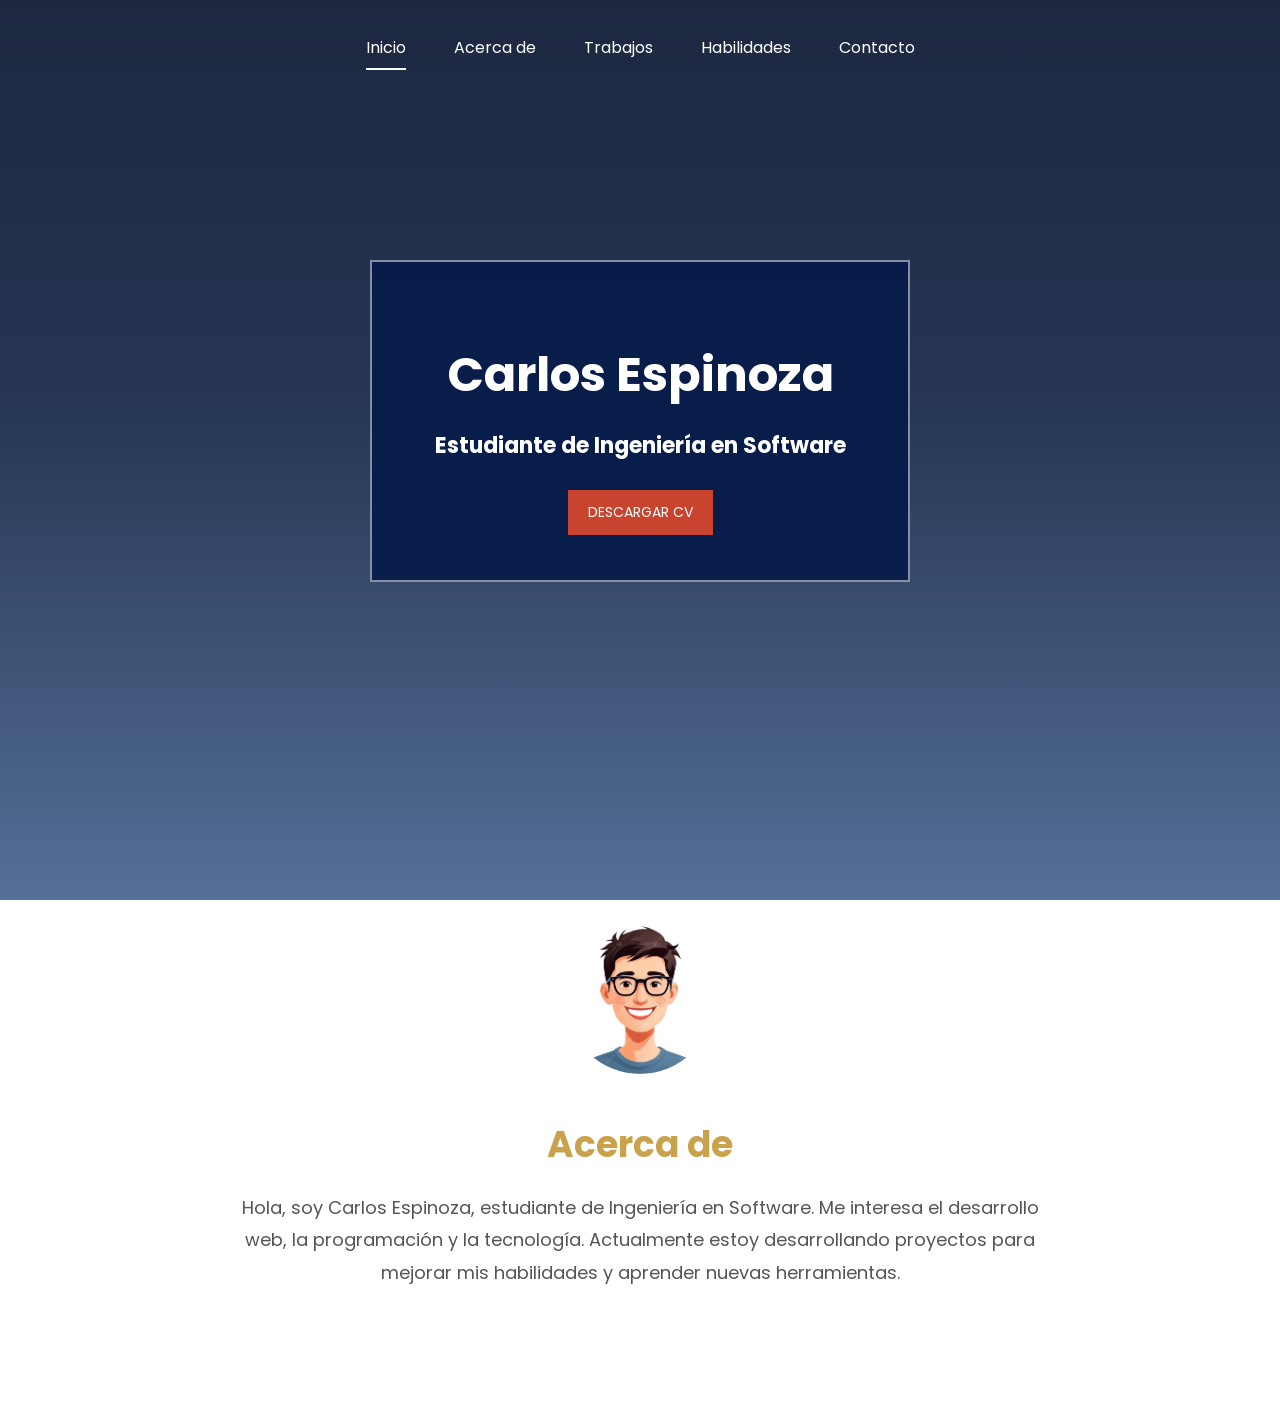
<file: index.html>
<!DOCTYPE html>
<html lang="es">
<head>
    <meta charset="UTF-8">
    <meta name="viewport" content="width=device-width, initial-scale=1.0">
    <title>Mi portafolio</title>

    <link rel="preconnect" href="https://fonts.googleapis.com">
    <link rel="preconnect" href="https://fonts.gstatic.com" crossorigin>
    <link href="https://fonts.googleapis.com/css2?family=Poppins:wght@300;400;600&display=swap" rel="stylesheet">

    <link rel="stylesheet" href="styles.css">
</head>
<body>

<header>
    <div class="container">
        <nav class="menu">
            <a href="#" class="active">Inicio</a>
            <a href="#section-about">Acerca de</a>
            <a href="#">Trabajos</a>
            <a href="#">Habilidades</a>
            <a href="#">Contacto</a>
        </nav>

        <div class="container-text">
            <div class="text">
                <h1 class="nombre">Carlos Espinoza</h1>
                <h2 class="profesion">Estudiante de Ingeniería en Software</h2>
                <a href="#" class="boton">DESCARGAR CV</a>
            </div>
        </div>
    </div>
</header>

<main>

    <section class="acerca-de" id="section-about">
        <div class="contenedor-acerca">

            <div class="foto">
                <img src="yo1.png" alt="Foto de perfil">
            </div>

            <div class="texto-acerca">
                <h2>Acerca de</h2>
                <p>
                    Hola, soy Carlos Espinoza, estudiante de Ingeniería en Software.
                    Me interesa el desarrollo web, la programación y la tecnología.
                    Actualmente estoy desarrollando proyectos para mejorar mis habilidades
                    y aprender nuevas herramientas.
                </p>
            </div>

        </div>
    </section>

</main>

<footer></footer>

</body>
</html>
</file>
<file: styles.css>
:root {
    --azul-oscuro: #1d2740;
    --azul-medio: #263654;
    --azul-claro: #556f97;
    --azul-caja: #071c49;
    --blanco: #ffffff;
    --rojo: #c8442f;
    --rojo-hover: #a73725;
}

* {
    box-sizing: border-box;
}

body {
    margin: 0;
    font-family: 'Poppins', sans-serif;
    background: #f2f2f2;
}

/* HEADER */
header {
    width: 100%;
    min-height: 100vh;
    background: linear-gradient(to bottom, var(--azul-oscuro) 0%, var(--azul-medio) 45%, var(--azul-claro) 100%);
}

.container {
    width: 90%;
    max-width: 1100px;
    margin: auto;
}

.menu {
    text-align: center;
    padding-top: 35px;
}

.menu a {
    display: inline-block;
    color: var(--blanco);
    text-decoration: none;
    font-size: 16px;
    margin: 0 22px;
    padding-bottom: 8px;
    border-bottom: 2px solid transparent;
    transition: all .3s ease;
}

.menu a:hover,
.menu a.active {
    border-bottom: 2px solid var(--blanco);
}

/* TEXTO HEADER */
.container-text {
    height: 78vh;
    display: flex;
    justify-content: center;
    align-items: center;
}

.text {
    width: 100%;
    max-width: 540px;
    background: rgba(7, 28, 73, 0.95);
    border: 2px solid rgba(255, 255, 255, 0.5);
    text-align: center;
    padding: 45px 30px;
}

.nombre {
    color: var(--blanco);
    font-size: 48px;
    margin-bottom: 8px;
}

.profesion {
    color: var(--blanco);
    font-size: 22px;
    margin-bottom: 28px;
}

.boton {
    display: inline-block;
    background: var(--rojo);
    color: var(--blanco);
    text-decoration: none;
    font-size: 14px;
    padding: 12px 20px;
    transition: all .3s ease;
}

.boton:hover {
    background: var(--rojo-hover);
    transform: scale(1.05);
}

/* ACERCA DE */
.acerca-de {
    background: #ffffff;
    padding: 100px 20px;
    text-align: center;
}

.contenedor-acerca {
    width: 90%;
    max-width: 800px;
    margin: auto;
}

.foto {
    margin-top: -80px;
    margin-bottom: 30px;
}

.foto img {
    width: 160px;
    height: 160px;
    border-radius: 50%;
    border: 6px solid #ffffff;
    object-fit: cover;
}

.texto-acerca h2 {
    font-size: 36px;
    color: #c9a24b;
    margin-bottom: 20px;
}

.texto-acerca p {
    font-size: 18px;
    line-height: 1.8;
    color: #555;
}
</file>
